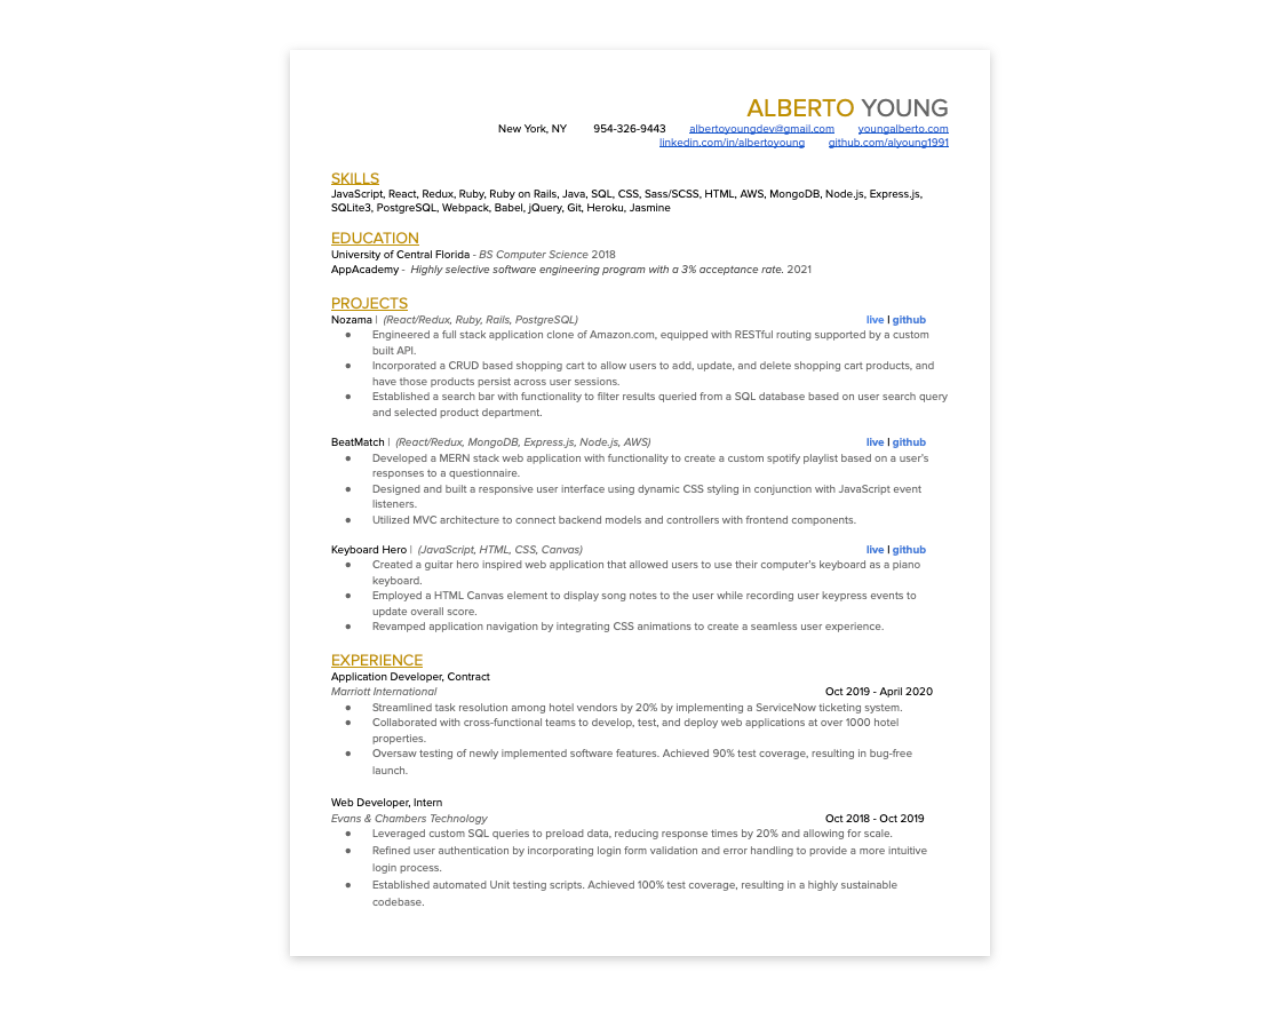
<file: resume.html>
<!DOCTYPE html>
<html lang="en">
<head>
    <meta charset="UTF-8">
    <meta http-equiv="X-UA-Compatible" content="IE=edge">
    <meta name="viewport" content="width=device-width, initial-scale=1.0">
    <link rel="stylesheet" type="text/css" href="styles.css">
    <title>Alberto Young Resume</title>
</head>
<body>
    <div class="resume">
        <img class="resume-image" src="./assets/images/resume.png" alt="Alberto Young Resume">
    </div>
</body>
</html>
</file>
<file: styles.css>
body {
	margin: 50px 20px;
	padding-bottom: 30px;
	font-family: 'Raleway';
	text-align: center;
}

.main {
	min-width: 1175px;
}

.nav {
	height: 100%;
	background-color: #ffffff4d;
	display: flex;
	justify-content: flex-end;
	position: sticky;
	top: 0px;
	z-index: 1;
}

.hamburger {
	padding: 20px;
}

.fa-bars { 
	font-size: 28px;
}

.fa-bars:hover {
	cursor: pointer;
}

.nav-menu {
	width: 20vw;
	height: 100vh;
	color: white;
	background-color: #53566e;
	position: absolute;
	transform: translateX(40vw);
	display: none;
	z-index: 2;
}

.nav-link {
	font-size: 20px;
	text-transform: uppercase;
	margin: 8px 0;
}

.resume-link a {
	color: white;
}

.resume-link a:hover {
	text-decoration: none;
	color: white;
}

.social-links {
	margin-top: 5px;
}

.social-links i {
	color: white;
	font-size: 20px;
	margin: 5px;
}

.nav-link:hover {
	cursor: pointer;
}

.nav-hide-button {
	align-self: flex-end;
	padding: 20px;
}

.nav-hide-button:hover {
	cursor: pointer;
}

.fa-times {
	font-size: 28px;
}

.display-nav {
	transform: translateX(0px);
	display: flex;
	flex-direction: column;
	align-items: center;
	animation: shownav 0.4s;
}

@keyframes shownav {
	0% {
		transform: translateX(40vw);
	}

	100% {
		transform: translateX(0px);
	}
}

h1 {
	letter-spacing: 6px;
	text-transform: uppercase;
	color: #383a4f;
}

h4 {
	padding: 0 0 20px 0;
}

.heading {
	padding: 0 0 50px 0;
}

.blink {
	opacity: 0;
}

@-webkit-keyframes slide {
	0%{
		-webkit-transform: translateY(0px);
		        transform: translateY(0px);
		opacity: 0;
	}
	50%{
		-webkit-transform: translateY(0px);
		        transform: translateY(0px);
		opacity: 0;
	}
	100%{
		-webkit-transform: translateY(-55px);
		        transform: translateY(-55px);
		opacity: 1;
	}
}

@keyframes slide {
	0%{
		-webkit-transform: translateY(0px);
		        transform: translateY(0px);
		opacity: 0;
	}
	50%{
		-webkit-transform: translateY(0px);
		        transform: translateY(0px);
		opacity: 0;
	}
	100%{
		-webkit-transform: translateY(-55px);
		        transform: translateY(-55px);
		opacity: 1;
	}
}

.myPhoto {
	margin: 20px auto;
  	margin-top: 100px;
	height: 275px;
	width: 275px;
	border-radius: 50%;
	-webkit-filter: drop-shadow(5px 5px 0.3rem rgba(0, 0, 0, 0.3));
	        filter: drop-shadow(5px 5px 0.3rem rgba(0, 0, 0, 0.3));
	-webkit-animation: 2.4s ease 1 forwards slide;
	        animation: 2.4s ease 1 forwards slide;
}

.about {
	padding: 10px 150px;
	-webkit-animation: 2.7s ease 1 forwards slide;
	        animation: 2.7s ease 1 forwards slide;
}

.bio {
	text-align: justify-all;
	font-size: 20px;
}

.intro {
	padding-bottom: 25px;
	font-size: 20px;
	color: #383a4f;
}

.description {
	font-size: 15px;
	color: #6b728c;
	width: 75%;
	margin: 0 auto;
}

.description a {
	font-size: 20px;
	margin: 5px;
}

.banner {
	width: 100%;
	margin-bottom: 0;
}

.projects {
	background-color: #3f4159;
	color: white;
	padding: 40px auto;
}

.projHead {
	padding-top: 80px;
}

.projHead, .skillsHead {
	text-transform: uppercase;
	letter-spacing: 6px;
	font-size: 26px;
	padding-bottom: 15px;
}

.container {
	display: flex;
	flex-direction: column;
	align-items: center;
}

.project{
 	margin: 30px;
 	width: 70%;
	display: flex;
	align-items: center;
}

.thumb {
	position: relative;
	float: left;
	margin-right: 30px;
}

.project-info{
	display: flex;
	flex-direction: column;
	justify-content: center;
	align-items: center;
	padding-bottom: 30px;
}

.project-link{
	text-decoration: underline;
	color: white;
	margin: 5px;
}

.thumb:hover .project {
  	opacity: 0.3;
  	-webkit-transform: scale(1.1);
  	    -ms-transform: scale(1.1);
  	        transform: scale(1.1);
}

.thumb:hover .middle {
  	opacity: 1;
  	-webkit-transform: translate(-50%, -50%) scale(1);
  	    -ms-transform: translate(-50%, -50%) scale(1);
  	        transform: translate(-50%, -50%) scale(1);
}

.projectPic {
	margin: 0px auto;
	border-radius: 5px;
	position: relative;
    width:  375px;
	height: 200px;
    background-position: 50% 50%;
    background-repeat: no-repeat;
    background-size: cover;
    -webkit-box-shadow: 0px 8px 12px rgba(0, 0, 0, 0.18);
            box-shadow: 0px 8px 12px rgba(0, 0, 0, 0.18);
    opacity: 1;
	display: block;
	-webkit-transition: .5s ease;
	-o-transition: .5s ease;
	transition: .5s ease;
	-webkit-backface-visibility: hidden;
	        backface-visibility: hidden;
}

.middle {
	opacity: 0;
	position: absolute;
	top: 50%;
	left: 50%;
	-webkit-transition: .5s ease;
	-o-transition: .5s ease;
	transition: .5s ease;
	-webkit-transform: translate(-50%, -50%) scale(0);
	    -ms-transform: translate(-50%, -50%) scale(0);
	        transform: translate(-50%, -50%) scale(0);
}

.text {
  	background-color: white;
  	color: #383a4f;
  	font-size: 12px;
  	padding: 16px 32px;
  	border-radius: 10px;
}

.skills {
	color: #383a4f;
	display: flex;
	flex-direction: column;
	justify-content: center;
	align-items: center;
	margin: 20px 0 50px 0;
}

.skills-container {
	display: flex;
	flex-wrap: wrap;
	justify-content: center;
	width: 60%;
	font-size: 72px;
}

.skills-container i {
	margin: 10px;
}

.contact {
	color: #383a4f;
	font-size: 28px;
	letter-spacing: 5px;
	margin: 0 auto 30px auto;
}

.contactHead {
	text-transform: uppercase;
	letter-spacing: 6px;
	font-size: 20px;
	padding-bottom: 10px
}

.zoom {
	-webkit-transition: -webkit-transform .4s;
	transition: -webkit-transform .4s;
	-o-transition: transform .4s;
	transition: transform .4s;
	transition: transform .4s, -webkit-transform .4s;
	-webkit-transition-timing-function: cubic-bezier(0.665, 0.195, 0.260, 2.2);
	     -o-transition-timing-function: cubic-bezier(0.665, 0.195, 0.260, 2.2);
	        transition-timing-function: cubic-bezier(0.665, 0.195, 0.260, 2.2);
}

.zoom:hover {
    -webkit-transform: scale(1.5);
        -ms-transform: scale(1.5);
            transform: scale(1.5);
}

.fab, a[href^="mailto:"] {
	color: #3f4159;
}

.credits {
	font-size: 10px;
	color: #919191;
	margin: 0;
}

.resume {
	display: flex;
	justify-content: center;
	align-items: center;
}

.resume-image {
	width: 700px;
	min-width: 700px;
	box-shadow: 0px 3px 10px rgba(101, 101, 101, 0.348);
}
</file>
